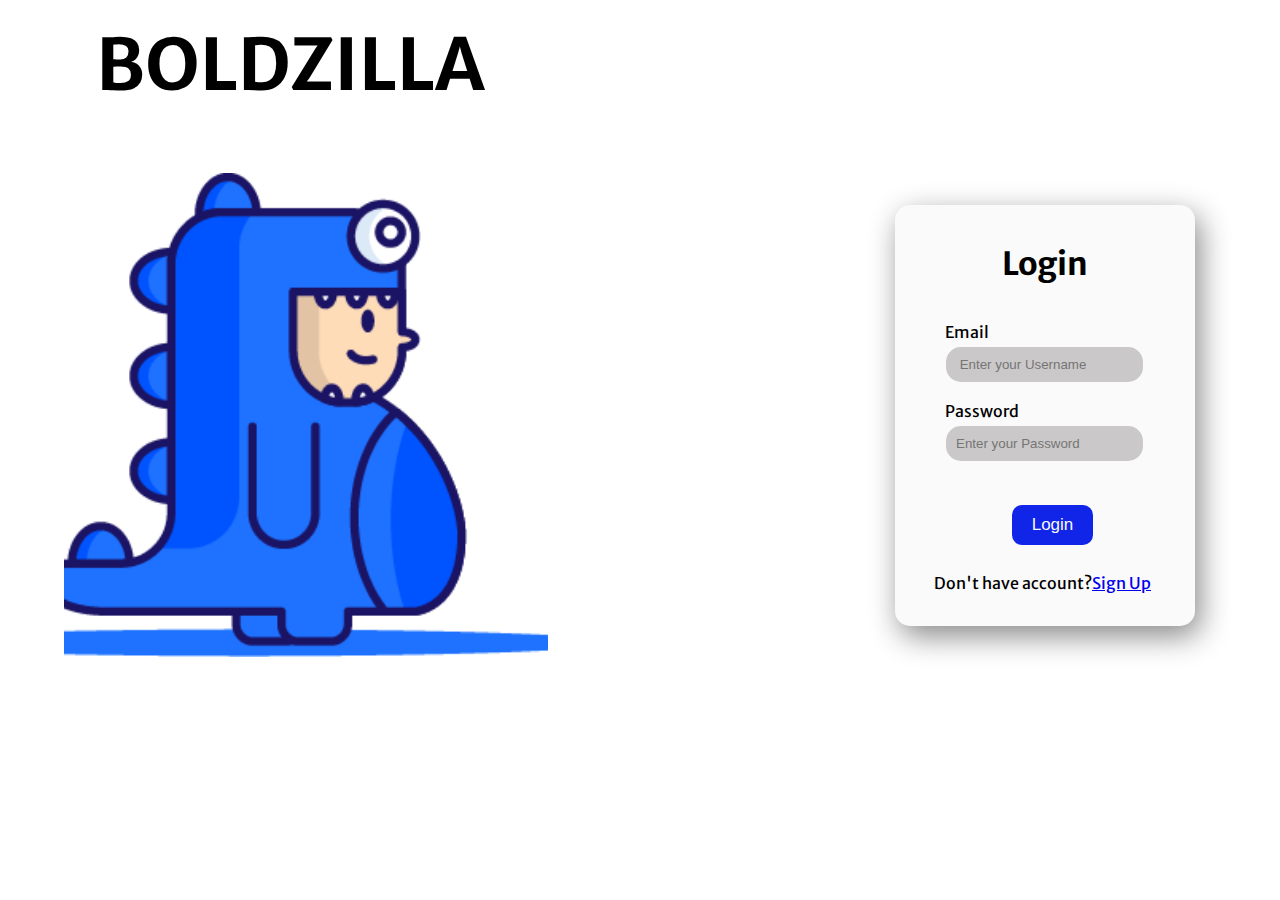
<file: code/index.html>
<!DOCTYPE html>
<html lang="en">

<head>
    <meta charset="UTF-8">
    <meta name="viewport" content="width=device-width, initial-scale=1.0">
    <title>BOLDZILLA</title>
    <link rel="stylesheet" href="./style.css">
    <link rel="preconnect" href="https://fonts.gstatic.com">
    <link href="https://fonts.googleapis.com/css2?family=Merriweather+Sans:wght@600&display=swap" rel="stylesheet">

<body>

   
   <div>
    <h1>BOLDZILLA</h1>
    <div class="background">
        <img src="../images/logo.png" alt="">
    </div>
   </div>
  

    <div class="wrap">
       
        <form action="">
            <div class="container">
                <h2>Login</h2>
                <label for="email">Email</label>
                <input type="text" placeholder=" Enter your Username" required>

                <label for="email">Password</label>
                <input type="password" placeholder="Enter your Password" required>
                <button type="submit" class="btn">Login</button>
                <p>Don't have account?<a href="#">Sign Up</a></p>

            </div>
        </form>
    </div>


</body>

</html>
</file>
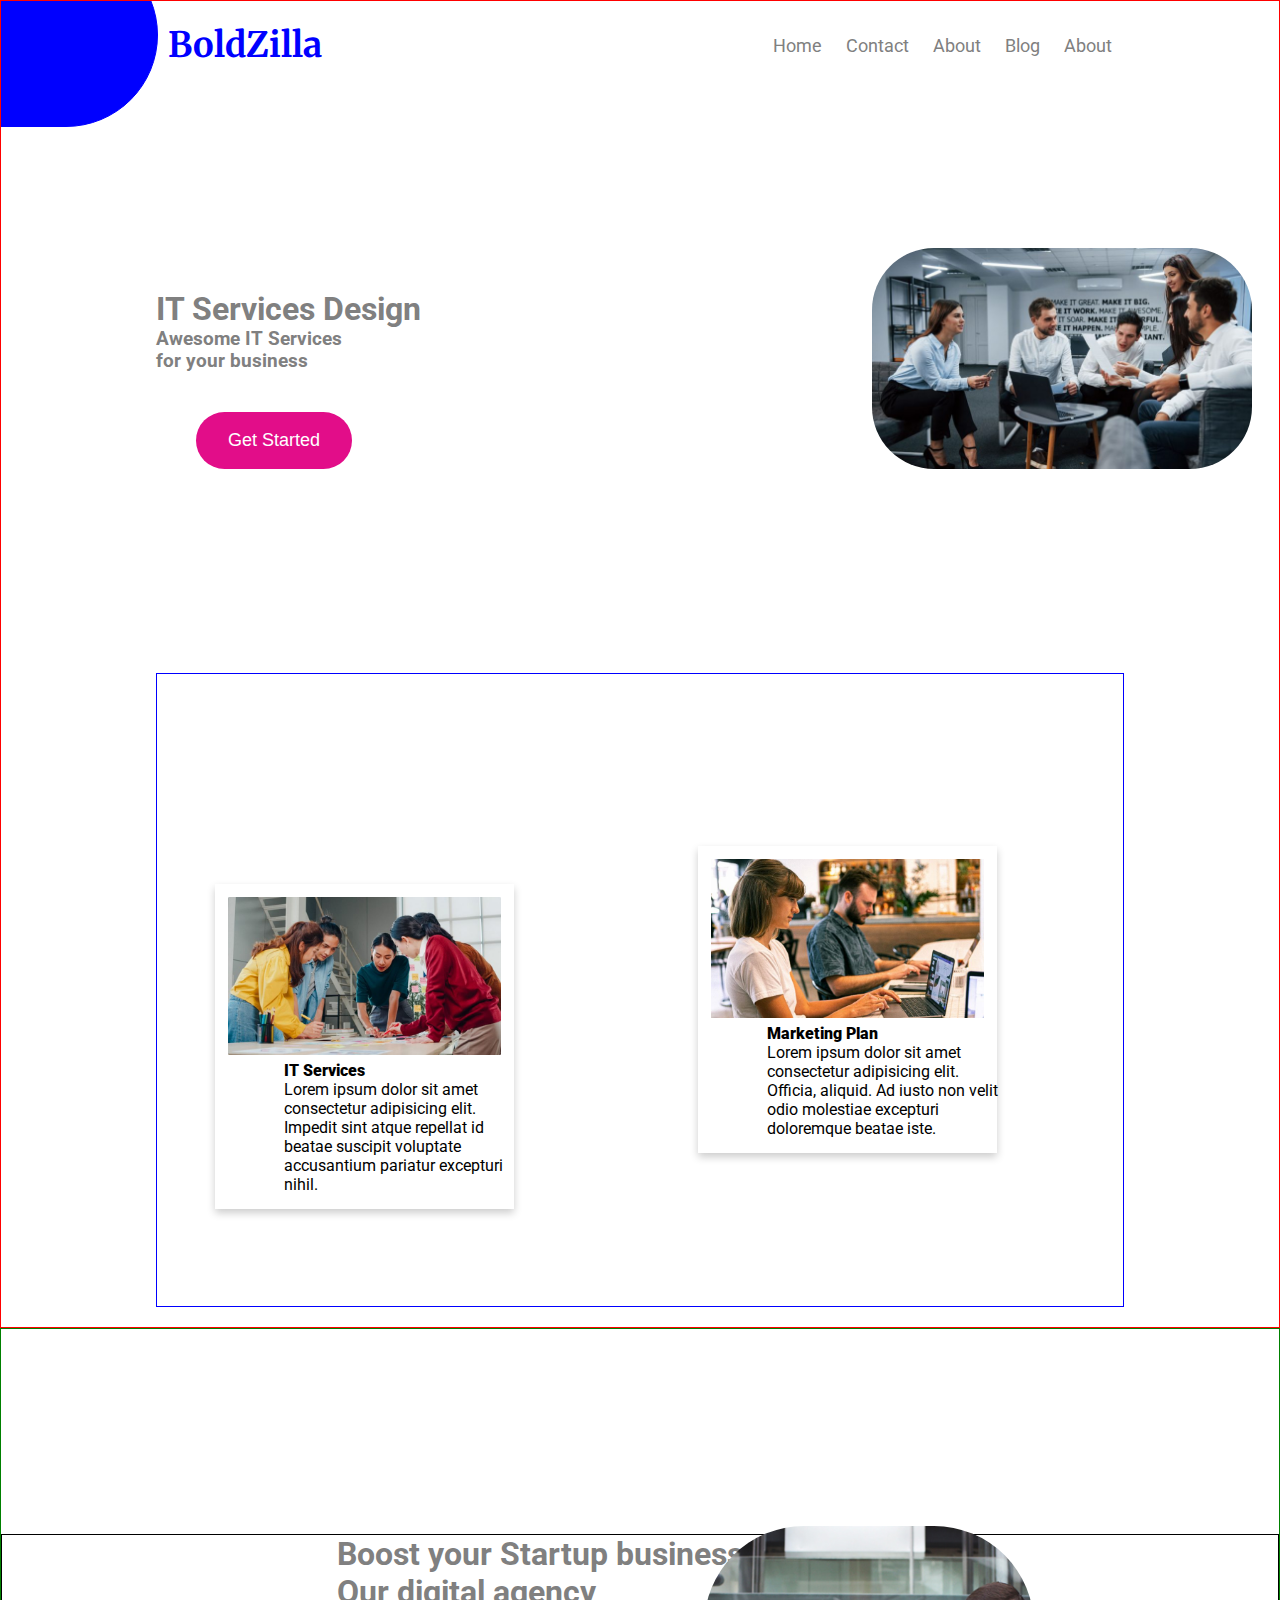
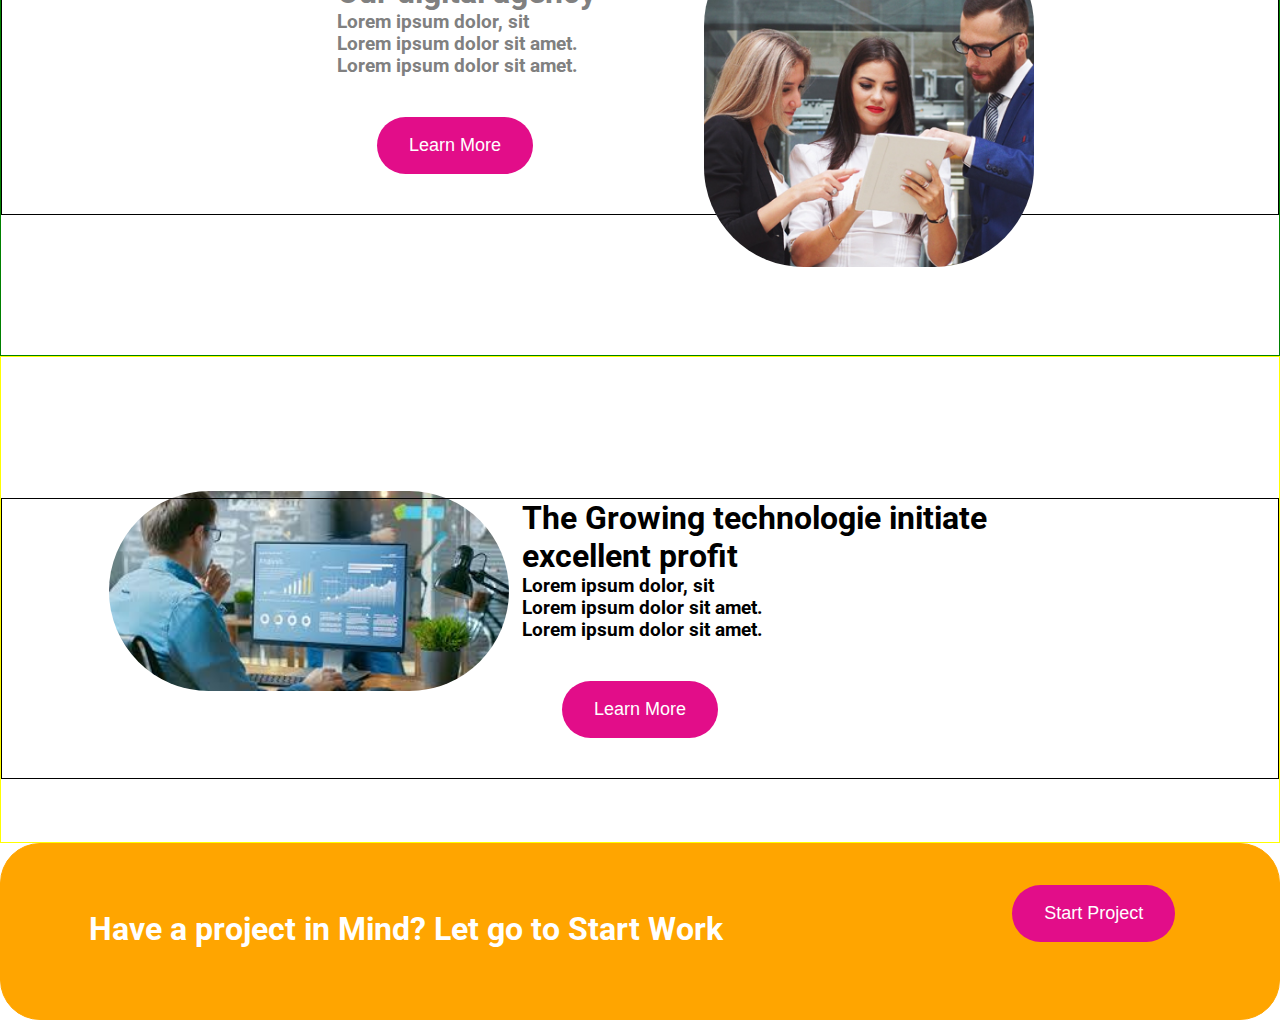
<file: Landing_page/code/index.html>
<!DOCTYPE html>
<html lang="en">

<head>
    <meta charset="UTF-8">
    <meta http-equiv="X-UA-Compatible" content="IE=edge">
    <meta name="viewport" content="width=device-width, initial-scale=1.0">
    <link rel="preconnect" href="https://fonts.gstatic.com">
    <link href="https://fonts.googleapis.com/css2?family=Roboto&display=swap" rel="stylesheet">
    <link href="https://cdn.jsdelivr.net/npm/bootstrap@5.0.0-beta2/dist/css/bootstrap.min.css" rel="stylesheet" integrity="sha384-BmbxuPwQa2lc/FVzBcNJ7UAyJxM6wuqIj61tLrc4wSX0szH/Ev+nYRRuWlolflfl" crossorigin="anonymous">
    <title>BoldZilla</title>
    <link rel="preconnect" href="https://fonts.gstatic.com">
<link href="https://fonts.googleapis.com/css2?family=Merriweather:wght@700;900&display=swap" rel="stylesheet">
    <link rel="stylesheet" href="style.css">
</head>

<body>
   
    <div class="container">
         
        <div class="header">
            <a href="#default" class="logo" style="font-family: 'Merriweather', serif; font-size: 35px; color: blue;">BoldZilla</a>
            <div class="header-right">
                <a href="#home">Home</a>
                <a href="#contact">Contact</a>
                <a href="#about">About</a>
                <a href="#about">Blog</a>
                <a href="#about">About</a>
            </div>
            <div  class="blue-box">
            </div> 
            <div class="bg1">
                <div class="right">

                    <img src="./landing page/08-blog-768x446.jpg" alt="">
                 
                </div>
                <div class="left">
                    <h1>IT Services Design</h1>
                    <h3>Awesome IT Services<br> for your business</h3>
    
                    <button> Get Started</button>
                </div>
            </div>
          
            <div class="bg2">

                <div class="card">
                    <img src="./landing page/06-blog-768x446.jpg" alt="Avatar" style="width:100%">
                    <div class="container1">
                      <h4><b>IT Services</b></h4> 
                      <p>Lorem ipsum dolor sit amet consectetur adipisicing elit. Impedit sint atque repellat id beatae suscipit voluptate accusantium pariatur excepturi nihil.</p> 
                    </div>
                  </div>
                  <div class="card1">
                    <img src="./landing page/05-blog-768x446.jpg" alt="Avatar" style="width:100%">
                    <div class="container2">
                      <h4><b>Marketing Plan</b></h4> 
                      <p>Lorem ipsum dolor sit amet consectetur adipisicing elit. Officia, aliquid. Ad iusto non velit odio molestiae excepturi doloremque beatae iste.</p> 
                    </div>
                  </div>
            </div>
         
        </div>

        <div class="bg3">
            <div class="left_text">
                <h1>Boost your Startup business with <br>Our digital agency</h1>
                <h3>Lorem ipsum dolor, sit <br>Lorem ipsum dolor sit amet.<br>Lorem ipsum dolor sit amet.</h3>
          
                <button>Learn More</button>
            </div>

            <div class="right_img">
                <img src="./landing page/Case01.jpg" alt="">
            </div>
        </div>

     
    
        <div  class=" bg4">
            <div class="left_img">
                <img src="./landing page//images.jfif" alt="">

               
            </div>

            <div class="right_text">
                <h1>The Growing technologie initiate <br>excellent profit</h1>
                <h3>Lorem ipsum dolor, sit <br>Lorem ipsum dolor sit amet.<br>Lorem ipsum dolor sit amet.</h3>
          
                <button>Learn More</button>
            </div>
        </div>

        <div class="bg5">
            <h1>Have a project in Mind? Let go to Start Work</h1>
            <button>Start Project</button>
        </div>

        

    </div>


    <script src="task.js"></script>
</body>

</html>
</file>
<file: code/style.css>
* {
    box-sizing: border-box;
    -webkit-box-sizing: border-box;
    -moz-box-sizing: border-box;

}

body {
    font-family: 'Merriweather Sans', sans-serif;
    height: 100%;
    margin: 0;
    padding: 0;
}



.background {

    position: relative;
    left: 5%;
    top: -16px;
    background-repeat: no-repeat;
    display: inline-block;
   
}

.background > img{
    width: 484px;
    
    height: 484px;}

h1 {
    font-weight: bolder;
    font-size: 71px;
    position: relative;
    left: 46px;
    margin: 50px;
    bottom: 30px;
}


h2 {
    text-align: center;
}


.container{
    /* border: 1px solid black; */
    position: absolute;
    right: 85px;
    top: 205px;
    max-width: 300px;
    padding: 39px;
    background: rgb(250, 250, 250);
    border-radius: 3px;
    box-shadow: 5px 10px 30px #888888;
    border-radius: 15px;

}

.container >h2{
    position: relative;
    bottom: 27px;
    font-size: 2rem;
}
.container > label{
    position: relative;
    margin: 11px;
    bottom: 15px;}

.container > input{
    position: relative;
    bottom: 22px;
    padding: 10px;
    margin: 12px;
    color: white;
    border-style: none;
    border-color: rgb(119, 113, 113);
    border-radius: 15px;
    background-color: rgb(202, 200, 200);

}


.container > button{
    padding: 10px 20px;
    position: relative;
    left: 35%;
    top: 10px;
    background-color: rgb(16, 37, 231);
    color: rgb(248, 248, 248);
    font-size: 17px;
    border: none;
    border-radius: 10px;}

.container > p{
    position: relative;
    top: 22px;
}
</file>
<file: Landing_page/code/style.css>
*{
  margin: 0px;
  padding: 0px;
  box-sizing: border-box;
}
body{
    font-family: 'Roboto', sans-serif;
}
.header {
  overflow: hidden;
  background-color: #fff;
  padding: 20px 155px;
  border: 1px solid red;
}

/* Style the header links */
.header a {
  float: left;
  color: gray;
  text-align: center;
  padding: 12px;
  text-decoration: none;
  font-size: 18px;
  line-height: 25px;
  border-radius: 4px;
}

/* Style the logo link (notice that we set the same value of line-height and font-size to prevent the header to increase when the font gets bigger */
.header a.logo {
  font-size: 25px;
  font-weight: bold;
}

/* Change the background color on mouse-over */
.header a:hover {
  background-color: #ddd;
  color: black;
}

/* Style the active/current link*/
/* .header a.active {
  background-color: dodgerblue;
  color: white;
} */

/* Float the link section to the right */
.header-right {
  float: right;
}

/* Add media queries for responsiveness - when the screen is 500px wide or less, stack the links on top of each other */
@media screen and (max-width: 500px) {
  .header a {
    float: none;
    display: block;
    text-align: left;
  }
  .header-right {
    float: none;
  }
}


.blue-box{
  border: 1px solid blue; 
  position: relative;
  right: 120%;
  padding: 91px;
  background: blue;
  border-radius: 93px;
  margin: -78px -196px;
}

.right{
  /* width: 90px; */
  position: relative;
  margin: 50px  220px;
  padding: 40px 70px;
  top: 109px;
  left: 44%;

}

.right > img{
  border: 50px;
  width: 380px;
  border-radius: 62px;
  left: 40%;
}

.left{
  position: relative;
  bottom: 164px;
  color: gray;
}

.left > button{
  background-color: rgb(226, 13, 137);
  padding: 18px 32px;
  color: white;
  font-size: 18px;
  border: none;
  border-radius: 30px;
  margin: 40px;
}

.card {
  /* box-shadow: 0 4px 8px 0 rgba(0,0,0,0.2);
  transition: 0.3s;
  width: 31%;
  padding: 13px;
  position: relative;
  left: 56%;
  bottom: 153px; */

  
    box-shadow: 0 4px 8px 0 rgb(0 0 0 / 20%);
    transition: 0.3s;
    width: 31%;
    padding: 13px;
    position: relative;
    left: 6%;
    bottom: -210px



}


.card1 {
  box-shadow: 0 4px 8px 0 rgb(0 0 0 / 20%);
  transition: 0.3s;
  width: 31%;
  padding: 13px;
  position: relative;
  left: 56%;
  bottom: 153px;
}
.card:hover {
  box-shadow: 0 8px 16px 0 rgba(0,0,0,0.2);
}
.card1:hover {
  box-shadow: 0 8px 16px 0 rgba(0,0,0,0.2);
}

.container1 {
  padding: 2px 16px;
}
.container2 {
  padding: 2px 16px;
}

.card > .container1{
  position: relative;
  left: 40px;
}


.card1 > .container2{
  position: relative;
  left: 40px;
}
.bg2{
  border: 1px solid blue;
}


.bg3{
  border: 1px solid green;

}


.right_img > img{
  position: relative;
  left: 55%;
  bottom: 84px;
  border-radius: 100px;
  width: 330px;;
}
.left_text{
  border: 1px solid black;
  position: relative;
  top: 205px;
  /* left: 300px; */
  padding-left: 335px;
    color: gray;
  
}
.left_text > button{
  background-color: rgb(226, 13, 137);
  padding: 18px 32px;
  color: white;
  font-size: 18px;
  border: none;
  border-radius: 30px;
  margin: 40px;
}
.bg4{
  border: 1px solid yellow;
}

.right_text{
  border: 1px solid black;
  padding-left: 520px;
    position: relative;
  /* left: 45%; */
  bottom: 63px;
}

.right_text > button{
  background-color: rgb(226, 13, 137);
  padding: 18px 32px;
  color: white;
  font-size: 18px;
  border: none;
  border-radius: 30px;
  margin: 40px;
}

.left_img{
  position: relative;
    left: 108px;
    top: 134px;
    
}
.left_img > img{
  width: 400px;

  border-radius: 800px;
}


.bg5{
  border: 1px solid orange;
  position: relative;
  background-color: orange;
  border-radius: 40px;

  /* color: wheat; */
  color: white;

}
.bg5 > h1{
  
  position: relative;
  top: 66px;
  left: 88px;
}

.bg5 > button{
  background-color: rgb(226, 13, 137);
  /* background-color: rgb(255, 123, 0); */
  padding: 18px 32px;
  color: white;
  font-size: 18px;
  border: none;
  border-radius: 30px;
  margin: 40px;
  position: relative;
  left: 76%;
  bottom: 37px;
}
</file>
